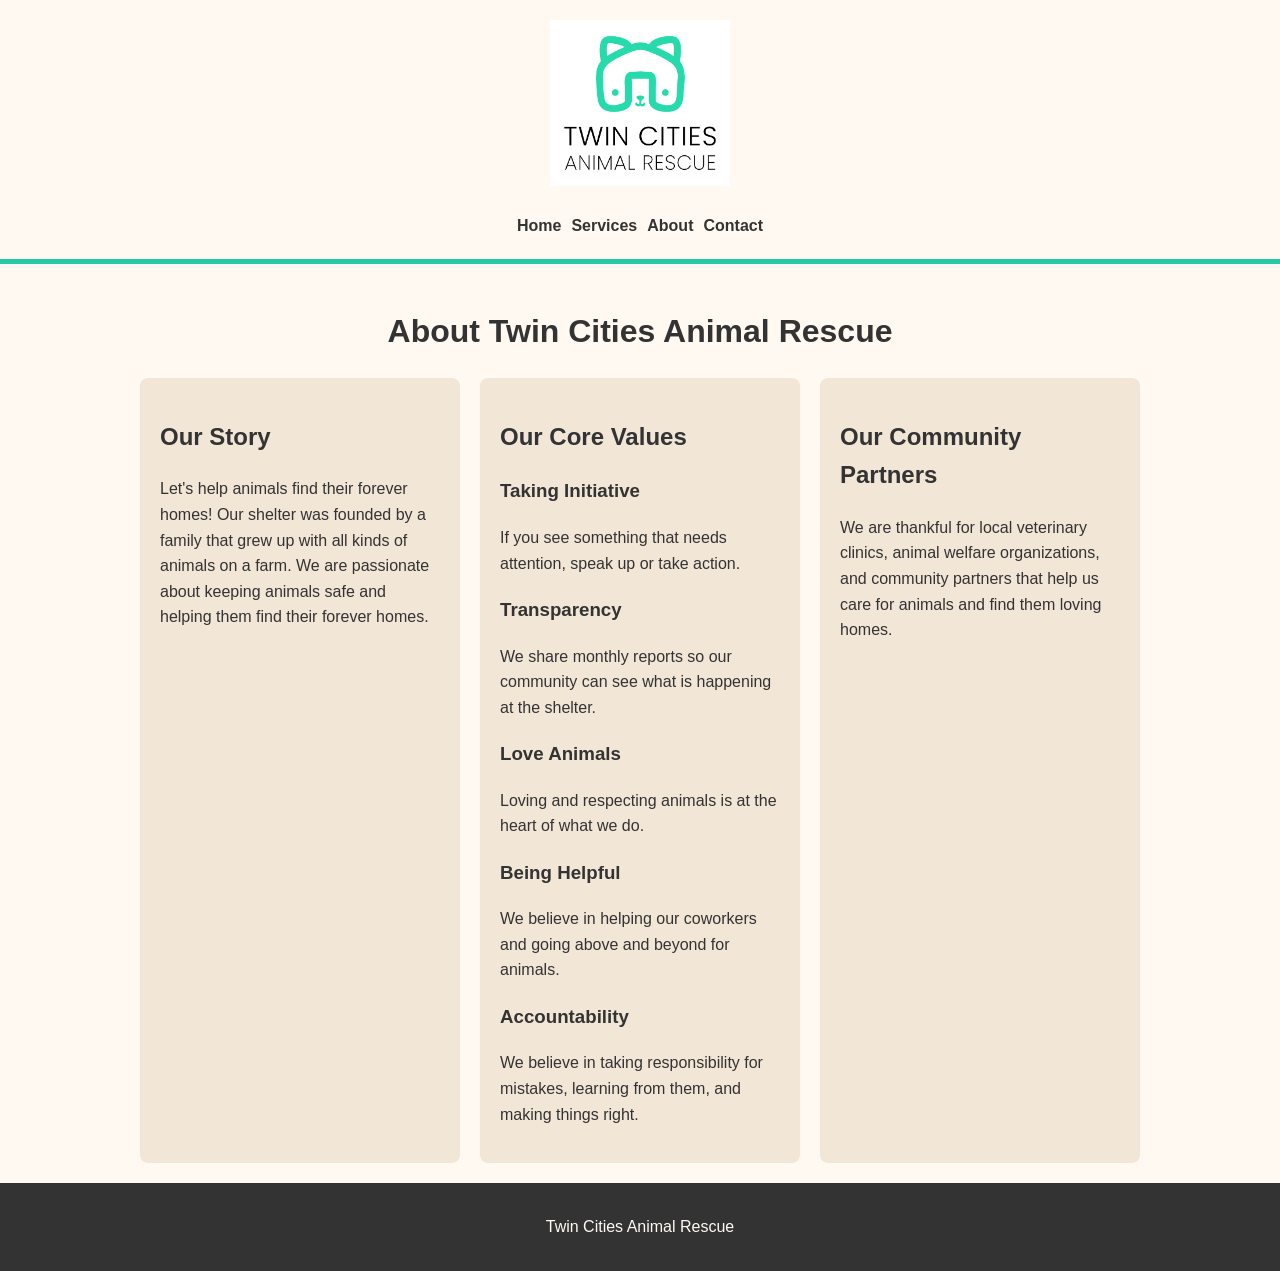
<file: about.html>
<!DOCTYPE html>
<html lang="en">

<head>
    <meta charset="UTF-8">
    <meta name="viewport" content="width=device-width, initial-scale=1.0">
    <title>Twin Cities Animal Rescue - About</title>
    <link rel="stylesheet" href="css/main.css">
</head>

<body>

<header>
    <img src="images/rescue-logo_c.png" alt="Twin Cities Animal Rescue logo">

    <nav>
        <ul>
            <li><a href="index.html">Home</a></li>
            <li><a href="services.html">Services</a></li>
            <li><a href="about.html">About</a></li>
            <li><a href="contact.html">Contact</a></li>
        </ul>
    </nav>
</header>

<main>

    <h1>About Twin Cities Animal Rescue</h1>

    <div class="page-sections">

        <section>
            <h2>Our Story</h2>

            <p>
                Let's help animals find their forever homes! Our shelter
                was founded by a family that grew up with all kinds of
                animals on a farm. We are passionate about keeping
                animals safe and helping them find their forever homes.
            </p>
        </section>

        <section>
            <h2>Our Core Values</h2>

            <h3>Taking Initiative</h3>
            <p>
                If you see something that needs attention, speak up
                or take action.
            </p>

            <h3>Transparency</h3>
            <p>
                We share monthly reports so our community can see what
                is happening at the shelter.
            </p>

            <h3>Love Animals</h3>
            <p>
                Loving and respecting animals is at the heart of what we do.
            </p>

            <h3>Being Helpful</h3>
            <p>
                We believe in helping our coworkers and going above
                and beyond for animals.
            </p>

            <h3>Accountability</h3>
            <p>
                We believe in taking responsibility for mistakes,
                learning from them, and making things right.
            </p>
        </section>

        <section>
            <h2>Our Community Partners</h2>

            <p>
                We are thankful for local veterinary clinics,
                animal welfare organizations, and community partners
                that help us care for animals and find them loving homes.
            </p>
        </section>

    </div>

</main>

<footer>
    <p>Twin Cities Animal Rescue</p>
</footer>

</body>
</html>
</file>
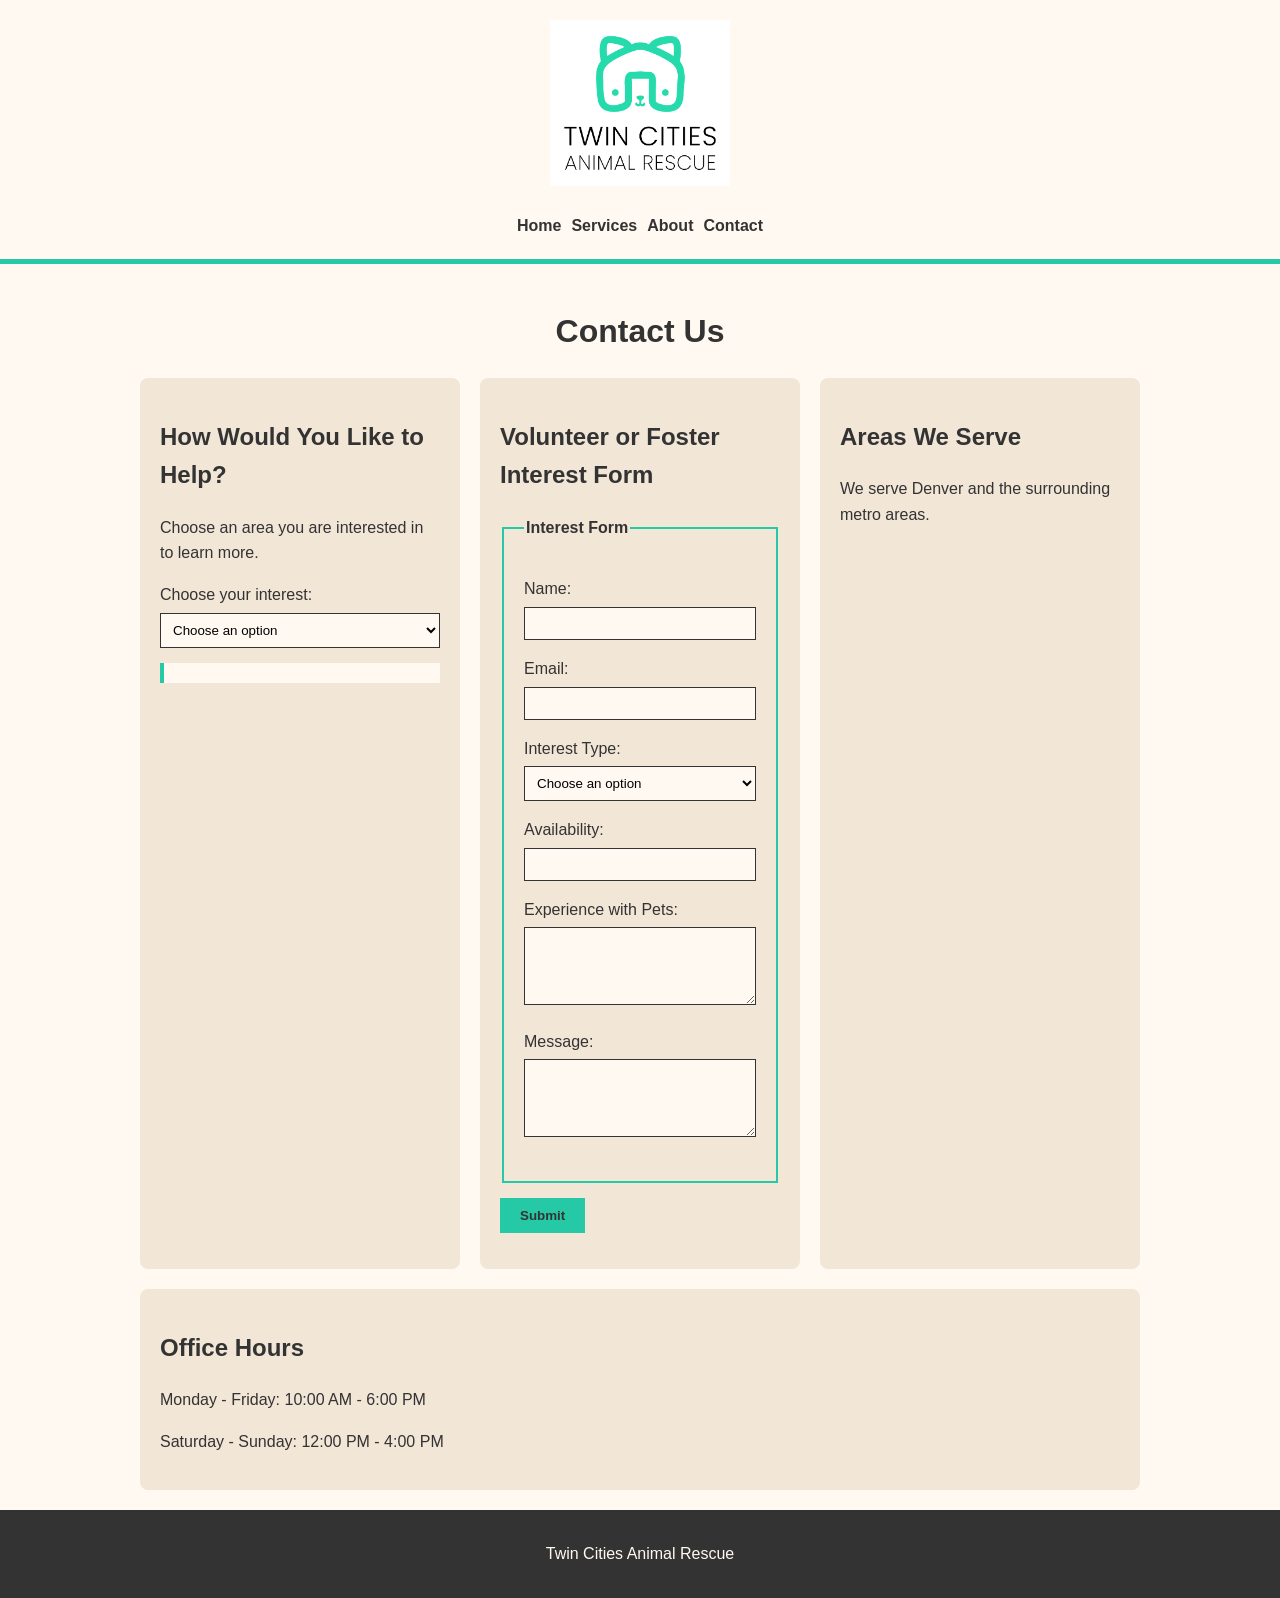
<file: contact.html>
<!DOCTYPE html>
<html lang="en">

<head>
    <meta charset="UTF-8">
    <meta name="viewport" content="width=device-width, initial-scale=1.0">
    <title>Twin Cities Animal Rescue - Contact</title>

    <link rel="stylesheet" href="css/main.css">
    <script src="js/main.js" defer></script>
</head>

<body>

<header>
    <img src="images/rescue-logo_c.png" alt="Twin Cities Animal Rescue logo">

    <nav>
        <ul>
            <li><a href="index.html">Home</a></li>
            <li><a href="services.html">Services</a></li>
            <li><a href="about.html">About</a></li>
            <li><a href="contact.html">Contact</a></li>
        </ul>
    </nav>
</header>

<main>

    <h1>Contact Us</h1>

    <div class="page-sections">

        <section>
            <h2>How Would You Like to Help?</h2>

            <p>
                Choose an area you are interested in to learn more.
            </p>

            <label for="interest-selector">Choose your interest:</label>

            <select id="interest-selector">
                <option value="">Choose an option</option>
                <option value="volunteer">Volunteer</option>
                <option value="foster">Foster</option>
                <option value="adoption">Adoption Information</option>
            </select>

            <p id="interest-message"></p>
        </section>

        <section>
            <h2>Volunteer or Foster Interest Form</h2>

            <form id="interest-form" novalidate>

                <fieldset>

                    <legend>Interest Form</legend>

                    <p>
                        <label for="name">Name:</label>

                        <input type="text"
                               id="name"
                               name="name">

                        <span class="error-message"
                              id="name-error"></span>
                    </p>

                    <p>
                        <label for="email">Email:</label>

                        <input type="email"
                               id="email"
                               name="email">

                        <span class="error-message"
                              id="email-error"></span>
                    </p>

                    <p>
                        <label for="interest">Interest Type:</label>

                        <select id="interest" name="interest">
                            <option value="">Choose an option</option>
                            <option value="volunteer">Volunteer</option>
                            <option value="foster">Foster</option>
                            <option value="adoption">
                                Adoption Information
                            </option>
                        </select>

                        <span class="error-message"
                              id="interest-error"></span>
                    </p>

                    <p>
                        <label for="availability">Availability:</label>

                        <input type="text"
                               id="availability"
                               name="availability">

                        <span class="error-message"
                              id="availability-error"></span>
                    </p>

                    <p>
                        <label for="experience">
                            Experience with Pets:
                        </label>

                        <textarea id="experience"
                                  name="experience"
                                  rows="4"></textarea>

                        <span class="error-message"
                              id="experience-error"></span>
                    </p>

                    <p>
                        <label for="message">Message:</label>

                        <textarea id="message"
                                  name="message"
                                  rows="4"></textarea>

                        <span class="error-message"
                              id="message-error"></span>
                    </p>

                </fieldset>

                <button type="submit">Submit</button>

                <p id="form-message"></p>

            </form>
        </section>

        <section>
            <h2>Areas We Serve</h2>

            <p>
                We serve Denver and the surrounding metro areas.
            </p>
        </section>

        <section>
            <h2>Office Hours</h2>

            <p>Monday - Friday: 10:00 AM - 6:00 PM</p>
            <p>Saturday - Sunday: 12:00 PM - 4:00 PM</p>
        </section>

    </div>

</main>

<footer>
    <p>Twin Cities Animal Rescue</p>
</footer>

</body>
</html>
</file>
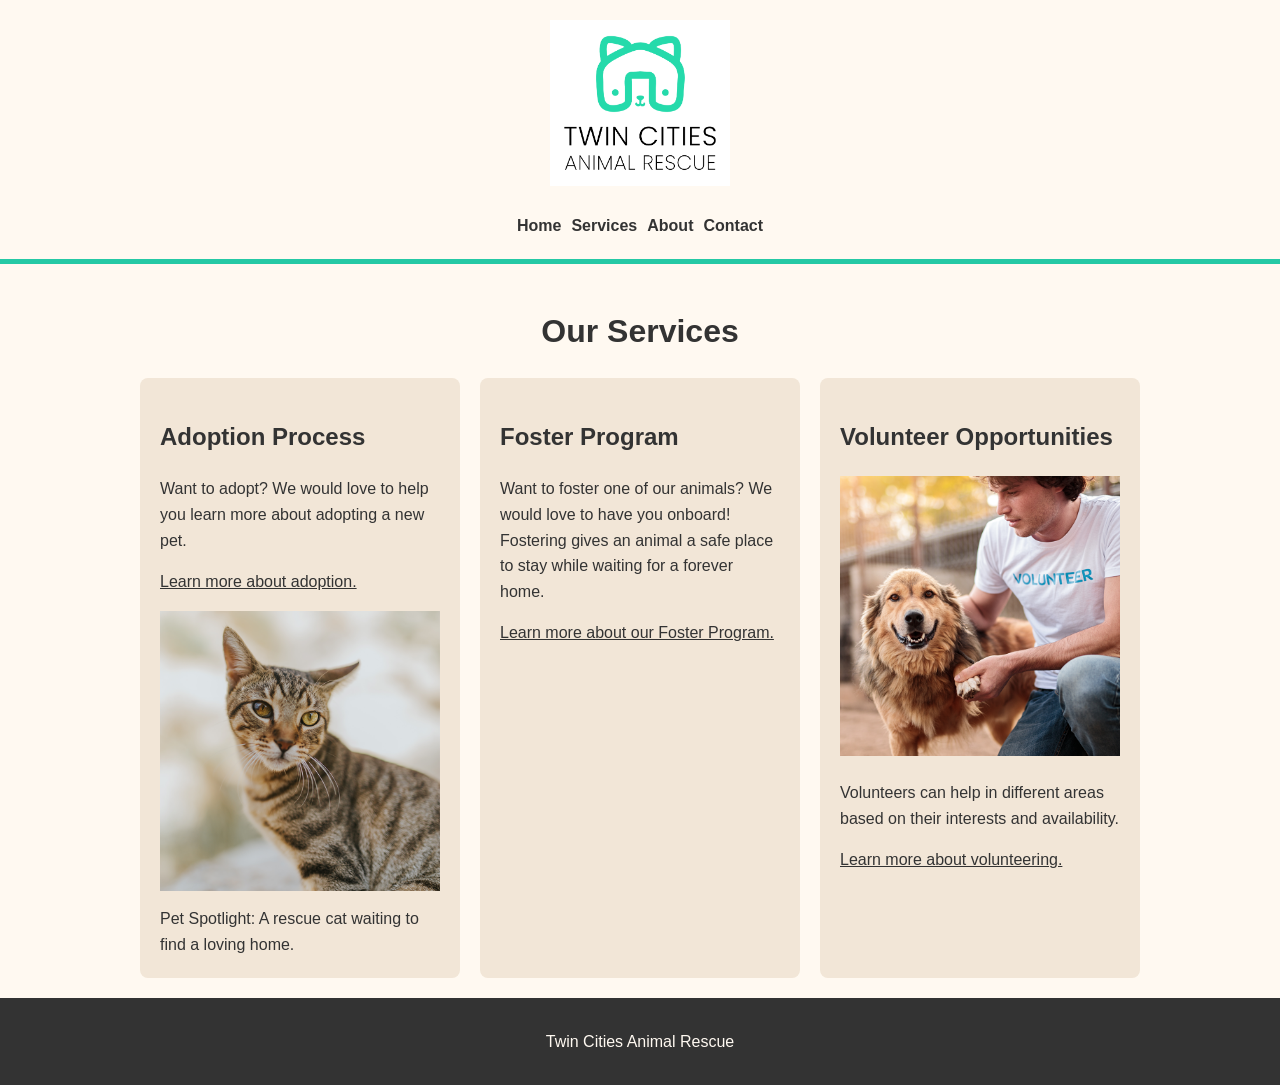
<file: services.html>
<!DOCTYPE html>
<html lang="en">

<head>
    <meta charset="UTF-8">
    <meta name="viewport" content="width=device-width, initial-scale=1.0">
    <title>Twin Cities Animal Rescue - Services</title>
    <link rel="stylesheet" href="css/main.css">
</head>

<body>

<header>
    <img src="images/rescue-logo_c.png" alt="Twin Cities Animal Rescue logo">

    <nav>
        <ul>
            <li><a href="index.html">Home</a></li>
            <li><a href="services.html">Services</a></li>
            <li><a href="about.html">About</a></li>
            <li><a href="contact.html">Contact</a></li>
        </ul>
    </nav>
</header>

<main>

    <h1>Our Services</h1>

    <div class="page-sections">

        <section>
            <h2>Adoption Process</h2>

            <p>
                Want to adopt? We would love to help you learn more
                about adopting a new pet.
            </p>

            <p>
                <a href="contact.html">Learn more about adoption.</a>
            </p>

            <figure>
                <img src="images/rescue-pet-spotlight_c.png"
                     alt="Rescue dog waiting for a forever home">

                <figcaption>
                    Pet Spotlight: A rescue cat waiting to find a loving home.
                </figcaption>
            </figure>
        </section>

        <section>
            <h2>Foster Program</h2>

            <p>
                Want to foster one of our animals? We would love to have
                you onboard! Fostering gives an animal a safe place to
                stay while waiting for a forever home.
            </p>

            <p>
                <a href="contact.html">Learn more about our Foster Program.</a>
            </p>
        </section>

        <section>
            <h2>Volunteer Opportunities</h2>

            <img src="images/rescue-volunteer_c.png"
                 alt="Volunteer spending time with a rescue dog">

            <p>
                Volunteers can help in different areas based on their
                interests and availability.
            </p>

            <p>
                <a href="contact.html">Learn more about volunteering.</a>
            </p>
        </section>

    </div>

</main>

<footer>
    <p>Twin Cities Animal Rescue</p>
</footer>

</body>
</html>
</file>
<file: css/main.css>
* {
    box-sizing: border-box;
}

body {
    margin: 0;
    font-family: Arial, sans-serif;
    color: #333333;
    background-color: #fff9f1;
    line-height: 1.6;
}

header {
    background-color: #fff9f1;
    padding: 20px;
    text-align: center;
    border-bottom: 5px solid #25c9a5;
}

header img {
    width: 180px;
    max-width: 100%;
    height: auto;
}

nav ul {
    list-style: none;
    padding: 0;
    margin: 20px 0 0;
    display: flex;
    flex-direction: column;
    gap: 10px;
}

nav a {
    color: #333333;
    text-decoration: none;
    font-weight: bold;
}

nav a:hover {
    text-decoration: underline;
}

main {
    width: 90%;
    max-width: 1000px;
    margin: auto;
    padding: 20px 0;
}

h1 {
    text-align: center;
    color: #333333;
}

h2,
h3 {
    color: #333333;
}

.page-sections {
    display: flex;
    flex-direction: column;
    gap: 20px;
}

section {
    background-color: #f2e6d7;
    padding: 20px;
    border-radius: 8px;
}

img {
    max-width: 100%;
    height: auto;
}

picture img {
    width: 100%;
    max-width: 700px;
    display: block;
    margin: 0 auto;
}

video {
    width: 100%;
    max-width: 600px;
    height: auto;
    display: block;
    margin: 0 auto;
}

figure {
    margin: 0;
}

figcaption {
    margin-top: 8px;
}

a {
    color: #333333;
}

a:hover {
    color: #333333;
    text-decoration: underline;
}

form {
    width: 100%;
}

fieldset {
    border: 2px solid #25c9a5;
    padding: 20px;
}

legend {
    color: #333333;
    font-weight: bold;
}

input,
select,
textarea {
    width: 100%;
    padding: 8px;
    margin-top: 5px;
    border: 1px solid #333333;
    background-color: #fff9f1;
}

button {
    background-color: #25c9a5;
    color: #333333;
    border: none;
    padding: 10px 20px;
    margin-top: 15px;
    font-weight: bold;
}

button:hover {
    text-decoration: underline;
}

footer {
    background-color: #333333;
    color: #fff9f1;
    text-align: center;
    padding: 15px;
}

@media (min-width: 768px) {

    nav ul {
        flex-direction: row;
        justify-content: center;
    }

    .page-sections {
        flex-direction: row;
        flex-wrap: wrap;
    }

    .page-sections section {
        flex: 1 1 280px;
    }
}
.error-message {
    display: block;
    margin-top: 5px;
    color: #b00020;
    font-weight: bold;
}

#interest-message {
    margin-top: 15px;
    padding: 10px;
    background-color: #fff9f1;
    border-left: 4px solid #25c9a5;
}

#form-message {
    margin-top: 15px;
    font-weight: bold;
}
</file>
